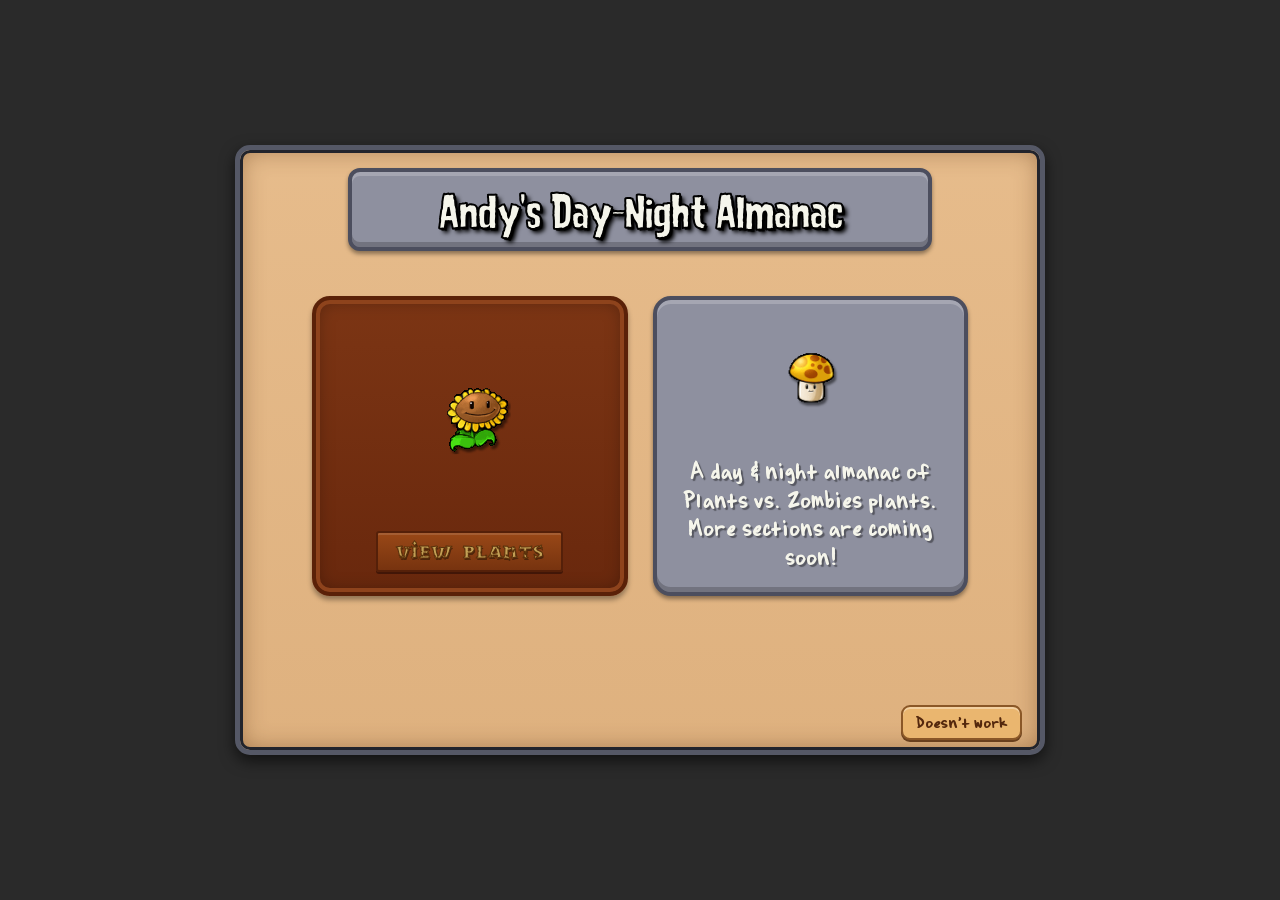
<file: index.html>
<!DOCTYPE html>
<html lang="en">
<head>
    <meta charset="UTF-8">
    <meta name="viewport" content="width=device-width, initial-scale=1.0">
    <title>almanac plants</title>
    <link rel="stylesheet" href="style.css">
</head>

<body>
    <main class="almanac">
        <header class="almanac-header">
            <h1>Andy's Day-Night Almanac</h1>
        </header>

        <div class="almanac-body">

            <section class="content">
                <figure class="display-icon">
                    <img src="img/sunflower.gif" alt="Plant Icon">
                </figure>
                <a href="almanac.html" class="view-plants">
                    View Plants
                </a>
            </section>

            <section class="content content--info">
                <figure class="display-icon">
                    <img src="img/sunShroom.png" alt="Plant Icon">
                </figure>
                <p class="info-text">
                    A day &amp; night almanac of Plants vs. Zombies plants.
                    More sections are coming soon!
                </p>
            </section>

        </div>

        <footer class="almanac">
            <a class="close-button">
                Doesn't work
            </a>
        </footer>
    </main>

</body>

</html>
</file>
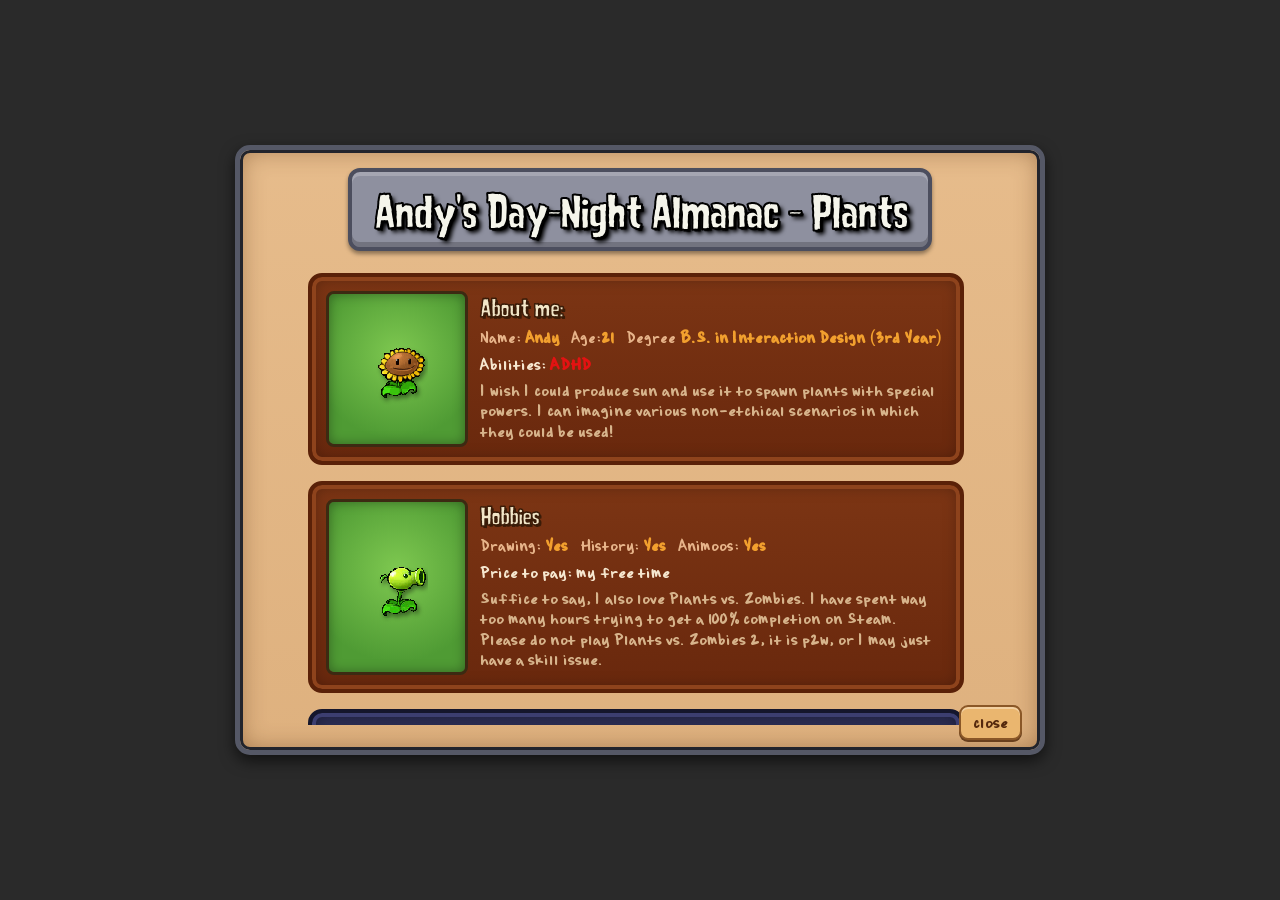
<file: almanac.html>
<!DOCTYPE html>
<html lang="en">

<head>
    <meta charset="UTF-8">
    <meta name="viewport" content="width=device-width, initial-scale=1.0">
    <title>Andy's day-night website</title>
    <link rel="stylesheet" href="style.css">
</head>

<body>
    <main class="almanac">
        <header class="almanac-header">
            <h1>Andy's Day-Night Almanac - Plants</h1>
        </header>

        <section class="plant_collection">

            <article class="plant_card">
                <figure class="plant_card_icon">
                    <img src="img/sunflower.gif" alt="Sunflower">
                </figure>
                <div class="plant_card_body">
                    <h2 class="plant_name">About me:</h2>
                    <p class="plant_stats">
                        <span>Name: <b>Andy</b></span>
                        <span>Age:<b>21</b></span>
                        <span>Degree <b>B.S. in Interaction Design (3rd Year)</b></span>
                    </p>
                    <p class="plant_caption">
                        Abilities: <b>ADHD</b> <br>
                    </p>
                    <p class="plant_desc">
                        I wish I could produce sun and use it to spawn plants with special powers. 
                        I can imagine various non-etchical scenarios in which they could be used!
                    </p>
                </div>
            </article>

            <article class="plant_card">
                <figure class="plant_card_icon">
                    <img src="img/peashooter.gif" alt="Peashooter">
                </figure>
                <div class="plant_card_body">
                    <h2 class="plant_name">Hobbies</h2>
                    <p class="plant_stats">
                        <span>Drawing: <b>Yes</b></span>
                        <span>History: <b>Yes</b></span>
                        <span>Animoos: <b>Yes</b></span>
                    </p>
                    <p class="plant_caption">
                        Price to pay: my free time
                    </p>
                    <p class="plant_desc">
                        Suffice to say, I also love Plants vs. Zombies. I have spent way too many hours trying to get
                        a 100% completion on Steam. Please do not play Plants vs. Zombies 2, it is p2w, or I may just have a
                        skill issue.
                    </p>
                </div>
            </article>

            <article class="plant_card night">
                <figure class="plant_card_icon">
                    <img src="img/sunShroom.gif" alt="Sun-shroom">
                </figure>
                <div class="plant_card_body">
                    <h2 class="plant_name">Day-night theme</h2>
                    <p class="plant_stats">
                        <span>Creativity: <b>Low</b></span>
                        <span>Time spent: <b>Way too much</b></span>
                        <span>Submitted: <b>Very late</b></span>
                    </p>
                    <p class="plant_caption">
                        I tried to include some night plants to make it more interesting. 
                    </p>
                    <p class="plant_desc">
                        I wish I could have found a GIF of fume-shroom, my favourite night plant, but the plant assets provided were
                        broken. EA games, please free my baby PvZ from your dirty money-stained hands. 
                    </p>
                </div>
            </article>

            <article class="plant_card night">
                <figure class="plant_card_icon">
                    <img src="img/pumpkin.gif" alt="Pumpkin">
                </figure>
                <div class="plant_card_body">
                    <h2 class="plant_name">Resources used</h2>
                    <p class="plant_stats">
                        <span>Cost: <b>Free</b></span>
                        <span>Usefulness: <b>Very</b></span>
                    </p>
                    <p class="plant_caption">
                        Attached below are the links for the assets, should you want to recreate PvZ.
                    </p>
                    <p class="plant_desc">
                    https://www.spriters-resource.com/pc_computer/plantsvszombies
                    https://github.com/ruslan831/PlantsVsZombies-decompilation
                    </p>
                </div>
            </article>

        </section>

        <footer class="almanac-footer">
            <a href="index.html" class="close-button">
                close
            </a>
        </footer>
    </main>
</body>

</html>
</file>
<file: style.css>
/* -------------------------
   FONTS
CUSTOM FONTS YAY
------------------------- */

@font-face {
    font-family: 'brianne'; /* card description, close button */
    src: url('fonts/Brianne_s_hand.ttf') format('truetype');
    font-weight: normal;
    font-style: normal;
}

@font-face {
    font-family: 'dwarves'; /* choose plant button */
    src: url('fonts/DWARVESC.TTF') format('truetype');
    font-weight: normal;
    font-style: normal;
}

@font-face {
    font-family: 'houseofterror'; /* almanac header */
    src: url('fonts/HouseofTerror Regular.otf') format('opentype');
    font-weight: bold;
    font-style: normal;
}
/* -------------------------
   PAGE
------------------------- */

body {
    margin: 0;
    min-height: 100vh;

    display: flex;
    justify-content: center;
    align-items: center;

    background: #2a2a2a;
}


/* -------------------------
   MAIN ALMANAC WINDOW
------------------------- */

.almanac {
    position: relative;

    width: 800px;
    height: 600px;

    background:
        linear-gradient(
            rgba(255,255,255,0.05),
            rgba(100,50,10,0.05)
        ),
        #e5b885;

    border: 5px solid #555866;
    border-radius: 15px;

    box-shadow:
        inset 0 0 0 3px #22242c,
        inset 0 0 25px rgba(90, 50, 20, 0.45),
        0 6px 15px rgba(0, 0, 0, 0.6);

    overflow: hidden;
}


/* -------------------------
   HEADER
------------------------- */

.almanac-header {
    width: 72%;
    height: 75px;

    margin: 18px auto 0;

    display: flex;
    justify-content: center;
    align-items: center;

    background:
        #8e909f;


    border: 4px solid #4c4e5e;
    border-radius: 12px;

    box-shadow:
        inset 0 4px 0 rgba(255,255,255,0.2),
        inset 0 -5px 0 rgba(0,0,0,0.2),
        0 3px 4px rgba(0,0,0,0.4);
}


.almanac-header h1 {
    margin: 0;

    font-family: 'houseofterror', sans-serif;
    font-size: 3em;
    letter-spacing: -2px;
    color: rgb(245, 245, 235);

    -webkit-text-stroke: 2px black;

    text-shadow:
        4px 4px 4px black,
        2px 2px 1px black;
}


/* -------------------------
   CONTENT AREA
------------------------- */

.almanac-body {
    display: flex;
    gap: 25px;

    width: 82%;
    height: 300px;

    margin: 45px auto 0;
}

.content {
    flex: 1;

    padding: 20px;

    display: flex;
    flex-direction: column;
    justify-content: center;
    align-items: center;
    gap: 25px;

    background:
        linear-gradient(
            #7c3514,
            #69280d
        );

    border: 4px solid #5a2108;
    border-radius: 18px;

    box-shadow:
        inset 0 0 0 4px #8e431c,
        inset 0 0 18px rgba(0,0,0,0.35),
        0 4px 5px rgba(0,0,0,0.35);
}


/* second box: same theme as the header */

.content--info {
    background: #8e909f;

    border: 4px solid #4c4e5e;

    box-shadow:
        inset 0 4px 0 rgba(255,255,255,0.2),
        inset 0 -5px 0 rgba(0,0,0,0.2),
        0 3px 4px rgba(0,0,0,0.4);
}

.info-text {
    margin: 0;

    font-family: 'brianne', sans-serif;
    font-size: 1.5em;
    line-height: 1.2;
    text-align: center;

    color: rgb(245, 245, 235);

    text-shadow: 2px 2px 1px rgba(0,0,0,0.4);
}


/* -------------------------
   SUNFLOWER
------------------------- */

.display-icon {
    flex: 1;
    min-height: 0;
    margin: 0;

    display: flex;
    align-items: center;
    justify-content: center;
}

.display-icon img {
    max-height: 100%;
    max-width: 100%;
    width: auto;
    height: auto;

    display: block;
    object-fit: contain;

    filter:
        drop-shadow(2px 3px 1px rgba(0,0,0,0.5));
}


/* -------------------------
   VIEW PLANTS BUTTON
------------------------- */

.view-plants {
    display: inline-block;

    padding: 8px 18px;

    font-family: 'dwarves', sans-serif;
    font-size: 1.4em;

    text-decoration: none;

    color: rgb(194, 160, 85);

    background:
        linear-gradient(
            #994817,
            #77330f
        );

    border: 2px solid #552009;
    border-radius: 3px;

    -webkit-text-stroke: 1px #5a310b;

    text-shadow:
        1px 2px 0 #4d250b;

    box-shadow:
        inset 0 2px 0 rgba(255,255,255,0.12),
        0 2px 0 #421607;

    transition:
        transform 0.08s,
        filter 0.08s;
}

.view-plants:hover {
    filter: brightness(1.15);
    transform: translateY(-1px);
}

.view-plants:active {
    transform: translateY(2px);
}


/* -------------------------
   FOOTER / CLOSE
------------------------- */

footer.almanac,
.almanac-footer {
    position: absolute;

    width: auto;
    height: auto;

    right: 18px;
    bottom: 10px;

    margin: 0;

    background: none;
    border: none;
    box-shadow: none;

    overflow: visible;
}


.close-button {
    display: inline-block;

    padding: 5px 12px;

    font-family: 'brianne', sans-serif;
    font-size: 1.1em;

    text-decoration: none;

    color: #54280d;

    background: #eab66f;

    border: 2px solid #8a5727;
    border-radius: 9px;

    box-shadow:
        inset 0 2px 0 rgba(255,255,255,0.35),
        0 2px 0 #69401e;
}

.close-button:hover {
    filter: brightness(1.08);
}

/* -------------------------
   PLANT CARD LIST (static, single column)
------------------------- */

.plant_collection {
    width: 82%;
    height: 452px;

    margin: 22px auto 0;
    padding-right: 8px;

    display: flex;
    flex-direction: column;
    gap: 16px;

    overflow-y: auto;
}


.plant_card {
    display: flex;
    gap: 12px;

    padding: 14px;

    background:
        linear-gradient(#7c3514, #69280d);

    border: 4px solid #5a2108;
    border-radius: 14px;

    box-shadow:
        inset 0 0 0 4px #8e431c,
        inset 0 0 16px rgba(0, 0, 0, 0.35);
}


.plant_card_icon {
    flex: 0 0 120px;
    align-self: stretch;

    margin: 0;
    padding: 8px;

    display: flex;
    align-items: center;
    justify-content: center;

    background:
        radial-gradient(circle at 50% 40%, #7ec850, #4f9b34 75%);

    border: 3px solid #3c2a12;
    border-radius: 8px;

    box-shadow:
        inset 0 0 12px rgba(0, 0, 0, 0.35);

    overflow: hidden;
}

.plant_card_icon img {
    max-height: 50%;
    max-width: 50%;
    width: auto;
    height: auto;
    object-fit: contain;

    image-rendering: pixelated;

    filter: drop-shadow(2px 3px 2px rgba(0, 0, 0, 0.4));
}


.plant_card_body {
    flex: 1;
    min-width: 0;
}


.plant_name {
    margin: 0 0 4px 0;

    font-family: 'houseofterror', sans-serif;
    font-size: 1.6em;
    letter-spacing: -1px;

    color: #f2e6c8;

    -webkit-text-stroke: 1.5px #3a1c08;
    text-shadow: 2px 2px 0 #3a1c08;
}


.plant_stats {
    margin: 0 0 6px 0;

    display: flex;
    flex-wrap: wrap;
    gap: 2px 12px;

    font-family: 'brianne', sans-serif;
    font-size: 1.05em;

    color: #e7b48a;
}

.plant_stats b {
    color: #f2a02e;
}


.plant_caption,
.plant_desc {
    margin: 0 0 6px 0;

    font-family: 'brianne', sans-serif;
    font-size: 1.1em;
    line-height: 1.15;

    color: #f6e7cf;
}
.plant_caption b {
    color: rgb(227, 18, 18);
}

.plant_desc {
    color: #d7b48c;
}

/* -------------------------
   NIGHT-THEMED CARDS
------------------------- */

.plant_card.night {
    background:
        linear-gradient(#2c2d54, #1b1c38);

    border-color: #15162c;

    box-shadow:
        inset 0 0 0 4px #3c3e70,
        inset 0 0 16px rgba(0, 0, 0, 0.5);
}

.plant_card.night .plant_card_icon {
    background:
        radial-gradient(circle at 50% 40%, #3f6f6c, #21404b 75%);

    border-color: #10111f;
}

.plant_card.night .plant_name {
    color: #dbe4f7;

    -webkit-text-stroke: 1.5px #0f1024;
    text-shadow: 2px 2px 0 #0f1024;
}

.plant_card.night .plant_stats {
    color: #9aa6d6;
}

.plant_card.night .plant_stats b {
    color: #c6a3ec;
}

.plant_card.night .plant_description {
    color: #e2e7f6;
}

.plant_card.night .plant_flavor {
    color: #a7b0d4;
}
</file>
